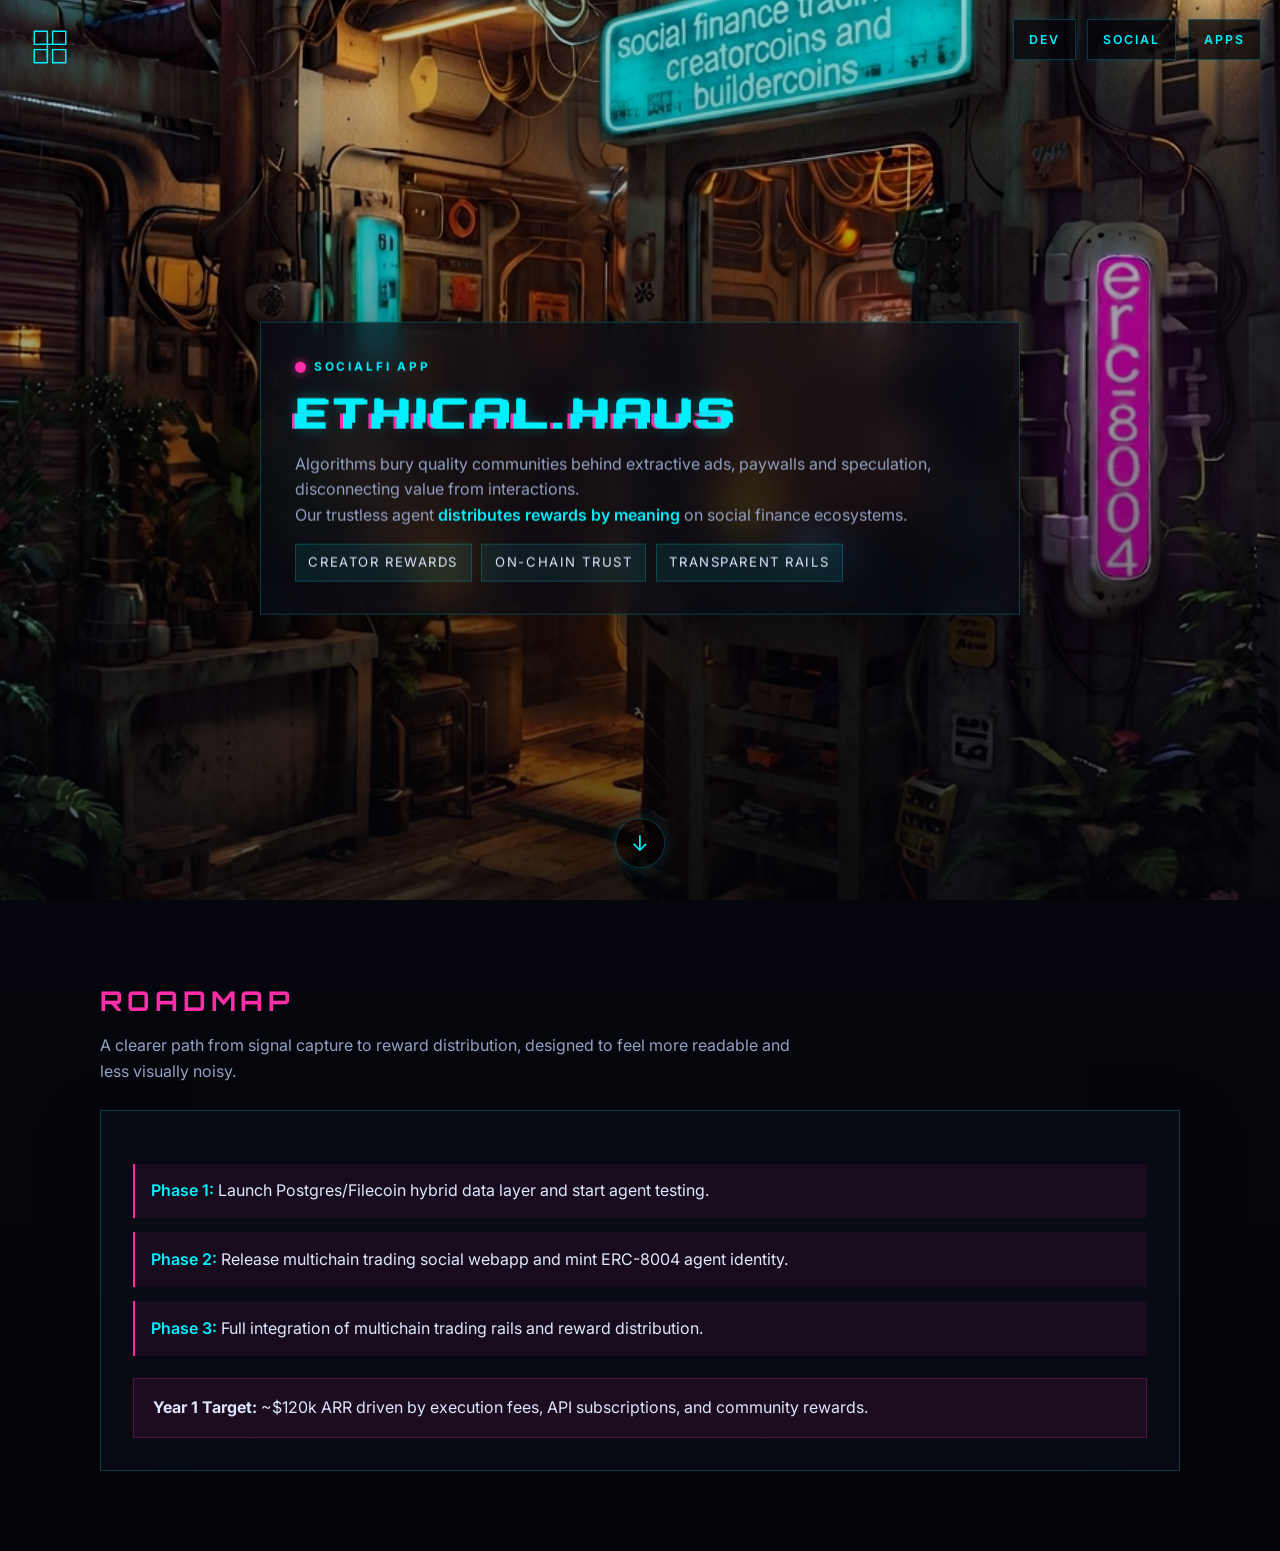
<file: index.html>
<!DOCTYPE html>
<html lang="en">
<head>
  <meta charset="UTF-8" />
  <meta name="viewport" content="width=device-width, initial-scale=1.0" />
  <meta name="description" content="Ethical Haus is a social finance hub exploring transparent creator rewards, on-chain identity, and ethical agent-driven finance." />
  <meta name="keywords" content="ethical haus, social finance, creator rewards, memecoin, ERC-8004, Farcaster, blockchain, crypto" />
  <meta name="author" content="Ethical Haus" />
  <meta property="og:title" content="Ethical Haus — Social Finance Hub" />
  <meta property="og:description" content="Ethical Haus Farcaster mini apps, blending social signals, transparent rails, and community rewards." />
  <meta property="og:type" content="website" />
  <meta property="og:image" content="./background.png" />
  <meta property="twitter:card" content="summary_large_image" />
  <meta property="twitter:title" content="Ethical Haus — Social Finance Hub" />
  <meta property="twitter:description" content="Ethical Haus Farcaster mini apps, blending social signals, transparent rails, and community rewards." />
  <meta property="twitter:image" content="./social-preview.png" />
  <title>Ethical Haus — Social Finance Hub</title>
  <link rel="preconnect" href="https://fonts.googleapis.com" />
  <link rel="preconnect" href="https://fonts.gstatic.com" crossorigin />
  <link href="https://fonts.googleapis.com/css2?family=Inter:wght@300;400;500;600;700&family=Orbitron:wght@500;700;800&display=swap" rel="stylesheet" />
  <link rel="stylesheet" href="./styles.css" />
</head>
<body>
  <div id="main-hub">
    <div class="hero-media" id="hero-image"></div>
    <a class="site-brand" href="#" aria-label="Ethical Haus home">
      <svg viewBox="0 0 64 64" role="img" aria-hidden="true">
        <rect x="8" y="8" width="20" height="20" class="mark"></rect>
        <rect x="36" y="8" width="20" height="20" class="mark"></rect>
        <rect x="8" y="36" width="20" height="20" class="mark"></rect>
        <rect x="36" y="36" width="20" height="20" class="mark"></rect>
        <path d="M28 16 L28 48" class="mark"></path>
        <path d="M16 28 L48 28" class="mark"></path>
      </svg>
    </a>
    <nav class="team-menu" aria-label="Team links">
      <a href="https://jeeltcraft.com" target="_blank">Dev</a>
      <a href="https://www.linkedin.com/in/ekram-abdelrahim-2594aa393/" target="_blank">Social</a>
      <a href="https://linktree.io/ethicalhaus" target="_blank">Apps</a>
    </nav>

    <div class="hero-card">
      <p class="eyebrow">SocialFi App</p>
      <br />
      <h1 class="glitch-title glitch-cyan" data-text="ETHICAL.HAUS">ethical.haus    </h1>
      <p class="hero-copy">
        Algorithms bury quality communities behind extractive ads, paywalls and speculation, disconnecting value from interactions.<br />
        Our trustless agent <span class="highlight">distributes rewards by meaning</span> on social finance ecosystems.
      </p>
      <div class="hero-meta">
        <span id="link-main-cyan" class="pill neon-link" onclick="openPage('page-hub')">Creator rewards</span>
        <span id="link-pink-vertical" class="pill neon-link" onclick="openPage('page-erc')">On-chain trust</span>
        <span id="link-pink-left" class="pill neon-link" onclick="openPage('page-rewards')">Transparent rails</span>
      </div>
    </div>

    <div class="scroll-indicator" onclick="scrollToRoadmap()" aria-label="Scroll to roadmap">↓</div>

  </div>

  <section id="roadmap" class="roadmap-section">
    <div class="section-shell">
      <div class="section-heading">
        <h2>Roadmap</h2>
        <p>A clearer path from signal capture to reward distribution, designed to feel more readable and less visually noisy.</p>
      </div>

      <div class="roadmap-card">
        <ul class="roadmap-list">
          <li><span class="highlight">Phase 1:</span> Launch Postgres/Filecoin hybrid data layer and start agent testing.</li>
          <li><span class="highlight">Phase 2:</span> Release multichain trading social webapp and mint ERC-8004 agent identity.</li>
          <li><span class="highlight">Phase 3:</span> Full integration of multichain trading rails and reward distribution.</li>
        </ul>

        <div class="roadmap-highlight-card">
          <p><strong>Year 1 Target:</strong> ~$120k ARR driven by execution fees, API subscriptions, and community rewards.</p>
        </div>
      </div>
    </div>
  </section>

  <section id="xion" class="tech-stack-section">
    <div class="section-shell">
      <div class="section-heading">
        <h2>XION + INJECTIVE STACK</h2>
        <p>ERC-8004 gives the agent a public identity. XION and Injective provide verified users, trust attestations, and execution rails for a reputation-driven API.</p>
      </div>
      <div class="tech-stack-grid">
        <nav class="stack-menu" aria-label="Tech stack navigation">
          <button class="stack-button active" type="button" data-target="stack-data">
          </button>
          <button class="stack-button" type="button" data-target="stack-identity">
          </button>
          <button class="stack-button" type="button" data-target="stack-execution">
          </button>
          <button class="stack-button" type="button" data-target="stack-rewards">
          </button>
        </nav>
        <div class="stack-panel">
          <article id="stack-data" class="stack-card active">
            <div class="card-body">
              <h3>Data Layer</h3>
              <p>Social activity from X is collected, normalized, and stored in a fast Postgres cache. Filecoin preserves archives, while the output becomes a structured signal index for scoring, trading, and API access.</p>
            </div>
            <div class="stack-flow">
              <div class="stack-square"><strong>Quality Input</strong>Relevant X / Social Activity</div>
              <div class="stack-square"><strong>Store</strong>Postgres Cache and Filecoin Node</div>
              <div class="stack-square"><strong>Verify</strong>Xion meta accounts</div>
              <div class="stack-square"><strong>Output</strong>Signal Intelligence</div>
              <div class="stack-square"><strong>Sell</strong>Paid reputation API</div>
            </div>
          </article>

          <article id="stack-identity-vinuchain" class="stack-card">
            <div class="card-body">
              <h3>Identity Layer</h3>
              <p>Agent identity and reputation are verifiable, portable, and aligned to user trust.</p>
            </div>
            <div class="stack-flow">
              <div class="stack-square"><strong>Register</strong>ERC‑8004 Agent NFT</div>
              <div class="stack-square"><strong>Describe</strong>Agent URI + Endpoints</div>
              <div class="stack-square"><strong>Trust</strong>Reputation Signals</div>
              <div class="stack-square"><strong>Validate</strong>Xion to EVM Proofs</div>
              <div class="stack-square"><strong>Output</strong>API Revenue + Creator Rewards</div>
            </div>
          </article>

          <article id="stack-execution" class="stack-card">
            <div class="card-body">
              <h3>Execution Layer</h3>
              <p>Injective executes the agent’s highest-signal opportunities and settles them atomically. We capture fees from profitable trades while routing their share back to the person who opted into the SocialFi app.</p>
            </div>
            <div class="stack-flow">
              <div class="stack-square"><strong>Input</strong>Verified Signal on X</div>
              <div class="stack-square"><strong>Detect</strong>Agent answers with a trade</div>
              <div class="stack-square"><strong>Optionality</strong>User accepts the trade</div>
              <div class="stack-square"><strong>Execute</strong>using White Whale and neptune liquidity</div>
              <div class="stack-square"><strong>Split</strong>Yield fee logic</div>
              <div class="stack-square"><strong>Rewards</strong>To the user who opted in</div>
            </div>
          </article>

          <article id="stack-rewards" class="stack-card">
            <div class="card-body">
              <h3>Reward Layer</h3>
              <p>Creator rewards and protocol fees are distributed through transparent rails, with stablecoin or cross-chain payout support where needed.</p>
            </div>
            <div class="stack-flow">
              <div class="stack-square"><strong>Input</strong>Trade Results</div>
              <div class="stack-square"><strong>Match</strong>Reward Rules (1% fee to our protocol)</div>
              <div class="stack-square"><strong>Split</strong>Distribution Logic</div>
              <div class="stack-square"><strong>Send</strong>Token Transfer/Bridge on xion/verona</div>
              <div class="stack-square"><strong>Output</strong>High scored creator's Community rewarded</div>
            </div>
          </article>
        </div>
      </div>
    </div>
  </section>
  <section id="vara" class="tech-stack-section">
  <div class="section-shell">
    <div class="section-heading">
      <h2>Vara Tech Stack</h2>
      <p>Vara is the agent coordination layer where identity, routing, automation, and rewards can live on-chain with low-friction execution.</p>
    </div>

    <div class="tech-stack-grid">
      <nav class="stack-menu" aria-label="Tech stack navigation">
        <button class="stack-button active" type="button" data-target="stack-data-vara"></button>
        <button class="stack-button" type="button" data-target="stack-identity-vara"></button>
        <button class="stack-button" type="button" data-target="stack-execution-vara"></button>
        <button class="stack-button" type="button" data-target="stack-rewards-vara"></button>
      </nav>

      <div class="stack-panel">
        <article id="stack-data-vara" class="stack-card active">
          <div class="card-body">
            <h3>Data Layer</h3>
            <p>High-signal social activity starts on Farcaster, is verified through Neynar, and then flows into the app's data index. Postgres stores the live signal cache, Filecoin can hold the durable archive, and the resulting index becomes the input for routing and rewards.</p>
          </div>
          <div class="stack-flow">
            <div class="stack-square"><strong>Input</strong>Farcaster Signals</div>
            <div class="stack-square"><strong>Verify</strong>Neynar Profile Checks</div>
            <div class="stack-square"><strong>Store</strong>Postgres Cache</div>
            <div class="stack-square"><strong>Archive</strong>Filecoin History</div>
            <div class="stack-square"><strong>Output</strong>Signal Index</div>
          </div>
        </article>

        <article id="stack-identity-vara" class="stack-card">
          <div class="card-body">
            <h3>Identity Layer</h3>
            <p>Farcaster profiles are linked to Vara addresses so the same participant can be recognized across social and on-chain flows. The agent layer can use ERC-8004-compatible identity patterns to publish reputation, validation, and execution history.</p>
          </div>
          <div class="stack-flow">
            <div class="stack-square"><strong>Identity</strong>Farcaster Profile</div>
            <div class="stack-square"><strong>Link</strong>Verified Vara Address</div>
            <div class="stack-square"><strong>Profile</strong>Agent Registry Entry</div>
            <div class="stack-square"><strong>Proof</strong>ERC-8004 Compatible State</div>
            <div class="stack-square"><strong>Access</strong>Permission Gate</div>
          </div>
        </article>

        <article id="stack-execution-vara" class="stack-card">
          <div class="card-body">
            <h3>Execution Layer</h3>
            <p>1inch handles broader EVM routing, and Hummingbot acts as a fallback on supported venues if a route needs a different market path, RivrDEX is the first liquidity stop on Vara. Trades are based on the tokens mentioned by the content, routed multichain for a yield that is settled on Vara.</p>
          </div>
          <div class="stack-flow">
            <div class="stack-square"><strong>Plan</strong>Intent Engine</div>
            <div class="stack-square"><strong>Route</strong>RivrDEX First</div>
            <div class="stack-square"><strong>Execute</strong>1inch Path</div>
            <div class="stack-square"><strong>Fallback</strong>Hummingbot Markets</div>
            <div class="stack-square"><strong>Confirm</strong>Receipt Log</div>
          </div>
        </article>

        <article id="stack-rewards-vara" class="stack-card">
          <div class="card-body">
            <h3>Reward Layer</h3>
            <p>Community incentives are distributed based on reward logic that can score participation, split value across contributors and protocol, settle payouts through a bridge-enabled transfer path.</p>
          </div>
          <div class="stack-flow">
            <div class="stack-square"><strong>Score</strong>Signal Weight</div>
            <div class="stack-square"><strong>Match</strong>Reward Rules</div>
            <div class="stack-square"><strong>Split</strong>Distribution Logic</div>
            <div class="stack-square"><strong>Send</strong>Token Transfer</div>
            <div class="stack-square"><strong>Track</strong>Ledger View</div>
          </div>
        </article>
      </div>
    </div>
  </div>
</section>
  <section id="vinuchain" class="tech-stack-section">
    <div class="section-shell">
      <div class="section-heading">
        <h2>Vinuchain Tech Stack</h2>
        <p>Toggle the core layers to reveal the building blocks behind the product flow.</p>
      </div>

      <div class="tech-stack-grid">
        <nav class="stack-menu" aria-label="Tech stack navigation">
          <button class="stack-button active" type="button" data-target="stack-data-vinuchain">
          </button>
          <button class="stack-button" type="button" data-target="stack-identity-vinuchain">
          </button>
          <button class="stack-button" type="button" data-target="stack-execution-vinuchain">
          </button>
          <button class="stack-button" type="button" data-target="stack-rewards-vinuchain">
          </button>
        </nav>
        <div class="stack-panel">
          <article id="stack-data-vinuchain" class="stack-card active">
            <div class="card-body">
              <h3>Data Layer</h3>
              <p>Fast reads, durable storage, and high-signal event streams power every downstream decision.</p>
            </div>
            <div class="stack-flow">
              <div class="stack-square"><strong>Input</strong>Farcaster Events</div>
              <div class="stack-square"><strong>Capture</strong>Webhook Sync</div>
              <div class="stack-square"><strong>Store</strong>Postgres Cache</div>
              <div class="stack-square"><strong>Archive</strong>Filecoin Node</div>
              <div class="stack-square"><strong>Output</strong>Signal Index</div>
            </div>
          </article>

          <article id="stack-identity-vinuchain" class="stack-card">
            <div class="card-body">
              <h3>Identity Layer</h3>
              <p>Agent identity and reputation are verifiable, portable, and aligned to user trust.</p>
            </div>
            <div class="stack-flow">
              <div class="stack-square"><strong>Identity</strong>Wallet Auth</div>
              <div class="stack-square"><strong>Profile</strong>Agent NFT</div>
              <div class="stack-square"><strong>History</strong>Interaction Log</div>
              <div class="stack-square"><strong>Proof</strong>ERC-8004 State</div>
              <div class="stack-square"><strong>Access</strong>Permission Gate</div>
            </div>
          </article>

          <article id="stack-execution-vinuchain" class="stack-card">
            <div class="card-body">
              <h3>Execution Layer</h3>
              <p>Routing, quoting, and execution logic keep flows efficient while staying transparent.</p>
            </div>
            <div class="stack-flow">
              <div class="stack-square"><strong>Plan</strong>Intent Engine</div>
              <div class="stack-square"><strong>Route</strong>Aggregator</div>
              <div class="stack-square"><strong>Execute</strong>Swap Module</div>
              <div class="stack-square"><strong>Monitor</strong>MEV Shield</div>
              <div class="stack-square"><strong>Confirm</strong>Receipt Log</div>
            </div>
          </article>

          <article id="stack-rewards-vinuchain" class="stack-card">
            <div class="card-body">
              <h3>Reward Layer</h3>
              <p>Community incentives are distributed through programmable rails that can be audited and tuned.</p>
            </div>
            <div class="stack-flow">
              <div class="stack-square"><strong>Score</strong>Signal Weight</div>
              <div class="stack-square"><strong>Match</strong>Reward Rules</div>
              <div class="stack-square"><strong>Split</strong>Distribution Logic</div>
              <div class="stack-square"><strong>Send</strong>Token Transfer</div>
              <div class="stack-square"><strong>Track</strong>Ledger View</div>
            </div>
          </article>
        </div>
      </div>
    </div>
  </section>
  <section id="q402" class="tech-stack-section">
    <div class="section-shell">
      <div class="section-heading">
        <h2>Q402 Tech Stack</h2>
        <p>Toggle the core layers to reveal the building blocks behind the product flow.</p>
      </div>

      <div class="tech-stack-grid">
        <nav class="stack-menu" aria-label="Tech stack navigation">
          <button class="stack-button active" type="button" data-target="stack-data-q402">
          </button>
          <button class="stack-button" type="button" data-target="stack-identity-q402">
          </button>
          <button class="stack-button" type="button" data-target="stack-execution-q402">
          </button>
          <button class="stack-button" type="button" data-target="stack-rewards-q402">
          </button>
        </nav>
        <div class="stack-panel">
          <article id="stack-data-q402" class="stack-card active">
            <div class="card-body">
              <h3>Data Layer</h3>
              <p>Fast reads, durable storage, and high-signal event streams power every downstream decision.</p>
            </div>
            <div class="stack-flow">
              <div class="stack-square"><strong>Input</strong>Farcaster Events</div>
              <div class="stack-square"><strong>Capture</strong>Webhook Sync</div>
              <div class="stack-square"><strong>Store</strong>Postgres Cache</div>
              <div class="stack-square"><strong>Archive</strong>Filecoin Node</div>
              <div class="stack-square"><strong>Output</strong>Signal Index</div>
            </div>
          </article>

          <article id="stack-identity-q402" class="stack-card">
            <div class="card-body">
              <h3>Identity Layer</h3>
              <p>Agent identity and reputation are verifiable, portable, and aligned to user trust.</p>
            </div>
            <div class="stack-flow">
              <div class="stack-square"><strong>Identity</strong>Wallet Auth</div>
              <div class="stack-square"><strong>Profile</strong>Agent NFT</div>
              <div class="stack-square"><strong>History</strong>Interaction Log</div>
              <div class="stack-square"><strong>Proof</strong>ERC-8004 State</div>
              <div class="stack-square"><strong>Access</strong>Permission Gate</div>
            </div>
          </article>

          <article id="stack-execution-q402" class="stack-card">
            <div class="card-body">
              <h3>Execution Layer</h3>
              <p>Routing, quoting, and execution logic keep flows efficient while staying transparent.</p>
            </div>
            <div class="stack-flow">
              <div class="stack-square"><strong>Plan</strong>Intent Engine</div>
              <div class="stack-square"><strong>Route</strong>Aggregator</div>
              <div class="stack-square"><strong>Execute</strong>Swap Module</div>
              <div class="stack-square"><strong>Monitor</strong>MEV Shield</div>
              <div class="stack-square"><strong>Confirm</strong>Receipt Log</div>
            </div>
          </article>

          <article id="stack-rewards-q402" class="stack-card">
            <div class="card-body">
              <h3>Reward Layer</h3>
              <p>Community incentives are distributed through programmable rails that can be audited and tuned.</p>
            </div>
            <div class="stack-flow">
              <div class="stack-square"><strong>Score</strong>Signal Weight</div>
              <div class="stack-square"><strong>Match</strong>Reward Rules</div>
              <div class="stack-square"><strong>Split</strong>Distribution Logic</div>
              <div class="stack-square"><strong>Send</strong>Token Transfer</div>
              <div class="stack-square"><strong>Track</strong>Ledger View</div>
            </div>
          </article>
        </div>
      </div>
    </div>
  </section>
  <section id="bitcoin" class="tech-stack-section">
    <div class="section-shell">
      <div class="section-heading">
        <h2>Bitcoin Tech Stack</h2>
        <p>Toggle the core layers to reveal the building blocks behind the product flow.</p>
      </div>

      <div class="tech-stack-grid">
        <nav class="stack-menu" aria-label="Tech stack navigation">
          <button class="stack-button active" type="button" data-target="stack-data-bitcoin">
          </button>
          <button class="stack-button" type="button" data-target="stack-identity-bitcoin">
          </button>
          <button class="stack-button" type="button" data-target="stack-execution-bitcoin">
          </button>
          <button class="stack-button" type="button" data-target="stack-rewards-bitcoin">
          </button>
        </nav>
        <div class="stack-panel">
          <article id="stack-data-bitcoin" class="stack-card active">
            <div class="card-body">
              <h3>Data Layer</h3>
              <p>Fast reads, durable storage, and high-signal event streams power every downstream decision.</p>
            </div>
            <div class="stack-flow">
              <div class="stack-square"><strong>Input</strong>Farcaster Events</div>
              <div class="stack-square"><strong>Capture</strong>Webhook Sync</div>
              <div class="stack-square"><strong>Store</strong>Postgres Cache</div>
              <div class="stack-square"><strong>Archive</strong>Filecoin Node</div>
              <div class="stack-square"><strong>Output</strong>Signal Index</div>
            </div>
          </article>

          <article id="stack-identity-bitcoin" class="stack-card">
            <div class="card-body">
              <h3>Identity Layer</h3>
              <p>Agent identity and reputation are verifiable, portable, and aligned to user trust.</p>
            </div>
            <div class="stack-flow">
              <div class="stack-square"><strong>Identity</strong>Wallet Auth</div>
              <div class="stack-square"><strong>Profile</strong>Agent NFT</div>
              <div class="stack-square"><strong>History</strong>Interaction Log</div>
              <div class="stack-square"><strong>Proof</strong>ERC-8004 State</div>
              <div class="stack-square"><strong>Access</strong>Permission Gate</div>
            </div>
          </article>

          <article id="stack-execution-bitcoin" class="stack-card">
            <div class="card-body">
              <h3>Execution Layer</h3>
              <p>Routing, quoting, and execution logic keep flows efficient while staying transparent.</p>
            </div>
            <div class="stack-flow">
              <div class="stack-square"><strong>Plan</strong>Intent Engine</div>
              <div class="stack-square"><strong>Route</strong>Aggregator</div>
              <div class="stack-square"><strong>Execute</strong>Swap Module</div>
              <div class="stack-square"><strong>Monitor</strong>MEV Shield</div>
              <div class="stack-square"><strong>Confirm</strong>Receipt Log</div>
            </div>
          </article>

          <article id="stack-rewards-bitcoin" class="stack-card">
            <div class="card-body">
              <h3>Reward Layer</h3>
              <p>Community incentives are distributed through programmable rails that can be audited and tuned.</p>
            </div>
            <div class="stack-flow">
              <div class="stack-square"><strong>Score</strong>Signal Weight</div>
              <div class="stack-square"><strong>Match</strong>Reward Rules</div>
              <div class="stack-square"><strong>Split</strong>Distribution Logic</div>
              <div class="stack-square"><strong>Send</strong>Token Transfer</div>
              <div class="stack-square"><strong>Track</strong>Ledger View</div>
            </div>
          </article>
        </div>
      </div>
    </div>
  </section>
  <section id="starknet" class="tech-stack-section">
    <div class="section-shell">
      <div class="section-heading">
        <h2>Starknet Tech Stack</h2>
        <p>Toggle the core layers to reveal the building blocks behind the product flow.</p>
      </div>

      <div class="tech-stack-grid">
        <nav class="stack-menu" aria-label="Tech stack navigation">
          <button class="stack-button active" type="button" data-target="stack-data-starknet">
          </button>
          <button class="stack-button" type="button" data-target="stack-identity-starknet">
          </button>
          <button class="stack-button" type="button" data-target="stack-execution-starknet">
          </button>
          <button class="stack-button" type="button" data-target="stack-rewards-starknet">
          </button>
        </nav>
        <div class="stack-panel">
          <article id="stack-data-starknet" class="stack-card active">
            <div class="card-body">
              <h3>Data Layer</h3>
              <p>Fast reads, durable storage, and high-signal event streams power every downstream decision.</p>
            </div>
            <div class="stack-flow">
              <div class="stack-square"><strong>Input</strong>Farcaster Events</div>
              <div class="stack-square"><strong>Capture</strong>Webhook Sync</div>
              <div class="stack-square"><strong>Store</strong>Postgres Cache</div>
              <div class="stack-square"><strong>Archive</strong>Filecoin Node</div>
              <div class="stack-square"><strong>Output</strong>Signal Index</div>
            </div>
          </article>

          <article id="stack-identity-starknet" class="stack-card">
            <div class="card-body">
              <h3>Identity Layer</h3>
              <p>Agent identity and reputation are verifiable, portable, and aligned to user trust.</p>
            </div>
            <div class="stack-flow">
              <div class="stack-square"><strong>Identity</strong>Wallet Auth</div>
              <div class="stack-square"><strong>Profile</strong>Agent NFT</div>
              <div class="stack-square"><strong>History</strong>Interaction Log</div>
              <div class="stack-square"><strong>Proof</strong>ERC-8004 State</div>
              <div class="stack-square"><strong>Access</strong>Permission Gate</div>
            </div>
          </article>

          <article id="stack-execution-starknet" class="stack-card">
            <div class="card-body">
              <h3>Execution Layer</h3>
              <p>Routing, quoting, and execution logic keep flows efficient while staying transparent.</p>
            </div>
            <div class="stack-flow">
              <div class="stack-square"><strong>Plan</strong>Intent Engine</div>
              <div class="stack-square"><strong>Route</strong>Aggregator</div>
              <div class="stack-square"><strong>Execute</strong>Swap Module</div>
              <div class="stack-square"><strong>Monitor</strong>MEV Shield</div>
              <div class="stack-square"><strong>Confirm</strong>Receipt Log</div>
            </div>
          </article>

          <article id="stack-rewards-starknet" class="stack-card">
            <div class="card-body">
              <h3>Reward Layer</h3>
              <p>Community incentives are distributed through programmable rails that can be audited and tuned.</p>
            </div>
            <div class="stack-flow">
              <div class="stack-square"><strong>Score</strong>Signal Weight</div>
              <div class="stack-square"><strong>Match</strong>Reward Rules</div>
              <div class="stack-square"><strong>Split</strong>Distribution Logic</div>
              <div class="stack-square"><strong>Send</strong>Token Transfer</div>
              <div class="stack-square"><strong>Track</strong>Ledger View</div>
            </div>
          </article>
        </div>
      </div>
    </div>
  </section>
  <section id="base" class="tech-stack-section">
    <div class="section-shell">
      <div class="section-heading">
        <h2>Base network Tech Stack</h2>
        <p>Base should be the ERC-8004 agent orchestration and reward-settlement layer, while the actual trading path stays multichain through 1inch Fusion+/cross-chain hummingbot routing.</p>
      </div>

      <div class="tech-stack-grid">
        <nav class="stack-menu" aria-label="Tech stack navigation">
          <button class="stack-button active" type="button" data-target="stack-data-base">
          </button>
          <button class="stack-button" type="button" data-target="stack-identity-base">
          </button>
          <button class="stack-button" type="button" data-target="stack-execution-base">
          </button>
          <button class="stack-button" type="button" data-target="stack-rewards-base">
          </button>
        </nav>
        <div class="stack-panel">
          <article id="stack-data-base" class="stack-card active">
            <div class="card-body">
              <h3>Data Layer</h3>
              <p>Social signals from Farcaster flow into the MiniApp, where verified interactions, transaction receipts, and execution history are stored in a durable Filecoin archive with the Postgres live cache for fast reads. The agent reputation remains on-chain.</p>
            </div>
            <div class="stack-flow">
              <div class="stack-square"><strong>Input</strong>Farcaster Events</div>
              <div class="stack-square"><strong>Capture</strong>Neynar Webhook Sync</div>
              <div class="stack-square"><strong>Store</strong>Postgres Cache</div>
              <div class="stack-square"><strong>Archive</strong>Filecoin Node</div>
              <div class="stack-square"><strong>Output</strong>Feedback signal Index</div>
            </div>
          </article>

          <article id="stack-identity-base" class="stack-card">
            <div class="card-body">
              <h3>Identity Layer</h3>
              <p>Agent identity and reputation are verifiable, portable, and aligned to user trust. Base acts as the agent orchestration layer, where ERC-8004-style identity, reputation, and validation records live, we will rely on this data for weekly improvements in the social interaction quality measurements. The agent wallet has allowance for our 1inch API and hummingbot routing execution.</p>
            </div>
            <div class="stack-flow">
              <div class="stack-square"><strong>Identity</strong>Wallet Auth</div>
              <div class="stack-square"><strong>Profile</strong>Agent NFT</div>
              <div class="stack-square"><strong>History</strong>Interaction Log</div>
              <div class="stack-square"><strong>Proof</strong>ERC-8004 State</div>
              <div class="stack-square"><strong>Access</strong>Permission Gate</div>
            </div>
          </article>

          <article id="stack-execution-base" class="stack-card">
            <div class="card-body">
              <h3>Execution Layer</h3>
              <p>Routing, quoting, and execution logic keep flows efficient while staying transparent. 1inch handles the multichain trade path, including atomic or intent-based routing. Protocol fees and rewards are settled on base and Hummingbot is the fallback.</p>
            </div>
            <div class="stack-flow">
              <div class="stack-square"><strong>Plan</strong>Intent Engine</div>
              <div class="stack-square"><strong>Route</strong>Route Aggregator</div>
              <div class="stack-square"><strong>Execute</strong>Swap Module</div>
              <div class="stack-square"><strong>Monitor</strong>MEV Shield</div>
              <div class="stack-square"><strong>Confirm</strong>Receipt Log</div>
            </div>
          </article>

          <article id="stack-rewards-base" class="stack-card">
            <div class="card-body">
              <h3>Reward Layer</h3>
              <p>Community incentives are distributed through programmable rails that can be audited and tuned. Base is where reward settlement, attribution, and payout logic should live. The system can compute rewards from verified interactions, route them through agent rules, and settle them on-chain while keeping receipts and proofs archived in Filecoin.</p>
            </div>
            <div class="stack-flow">
              <div class="stack-square"><strong>Score</strong>Effective Yield</div>
              <div class="stack-square"><strong>Match</strong>Reward Rules</div>
              <div class="stack-square"><strong>Split</strong>Distribution Logic</div>
              <div class="stack-square"><strong>Send</strong>Token Transfer</div>
              <div class="stack-square"><strong>Track</strong>Ledger View</div>
            </div>
          </article>
        </div>
      </div>
    </div>
  </section>
  <section id="kite" class="tech-stack-section">
    <div class="section-shell">
      <div class="section-heading">
        <h2>Kite AI Tech Stack</h2>
        <p>Toggle the core layers to reveal the building blocks behind the product flow.</p>
      </div>

      <div class="tech-stack-grid">
        <nav class="stack-menu" aria-label="Tech stack navigation">
          <button class="stack-button active" type="button" data-target="stack-data-kite">
          </button>
          <button class="stack-button" type="button" data-target="stack-identity-kite">
          </button>
          <button class="stack-button" type="button" data-target="stack-execution-kite">
          </button>
          <button class="stack-button" type="button" data-target="stack-rewards-kite">
          </button>
        </nav>
        <div class="stack-panel">
          <article id="stack-data-kite" class="stack-card active">
            <div class="card-body">
              <h3>Data Layer</h3>
              <p>Fast reads, durable storage, and high-signal event streams power every downstream decision.</p>
            </div>
            <div class="stack-flow">
              <div class="stack-square"><strong>Input</strong>Farcaster Events</div>
              <div class="stack-square"><strong>Capture</strong>Webhook Sync</div>
              <div class="stack-square"><strong>Store</strong>Postgres Cache</div>
              <div class="stack-square"><strong>Archive</strong>Filecoin Node</div>
              <div class="stack-square"><strong>Output</strong>Signal Index</div>
            </div>
          </article>

          <article id="stack-identity-kite" class="stack-card">
            <div class="card-body">
              <h3>Identity Layer</h3>
              <p>Agent identity and reputation are verifiable, portable, and aligned to user trust.</p>
            </div>
            <div class="stack-flow">
              <div class="stack-square"><strong>Identity</strong>Wallet Auth</div>
              <div class="stack-square"><strong>Profile</strong>Agent NFT</div>
              <div class="stack-square"><strong>History</strong>Interaction Log</div>
              <div class="stack-square"><strong>Proof</strong>ERC-8004 State</div>
              <div class="stack-square"><strong>Access</strong>Permission Gate</div>
            </div>
          </article>

          <article id="stack-execution-kite" class="stack-card">
            <div class="card-body">
              <h3>Execution Layer</h3>
              <p>Routing, quoting, and execution logic keep flows efficient while staying transparent.</p>
            </div>
            <div class="stack-flow">
              <div class="stack-square"><strong>Plan</strong>Intent Engine</div>
              <div class="stack-square"><strong>Route</strong>Aggregator</div>
              <div class="stack-square"><strong>Execute</strong>Swap Module</div>
              <div class="stack-square"><strong>Monitor</strong>MEV Shield</div>
              <div class="stack-square"><strong>Confirm</strong>Receipt Log</div>
            </div>
          </article>

          <article id="stack-rewards-kite" class="stack-card">
            <div class="card-body">
              <h3>Reward Layer</h3>
              <p>Community incentives are distributed through programmable rails that can be audited and tuned.</p>
            </div>
            <div class="stack-flow">
              <div class="stack-square"><strong>Score</strong>Signal Weight</div>
              <div class="stack-square"><strong>Match</strong>Reward Rules</div>
              <div class="stack-square"><strong>Split</strong>Distribution Logic</div>
              <div class="stack-square"><strong>Send</strong>Token Transfer</div>
              <div class="stack-square"><strong>Track</strong>Ledger View</div>
            </div>
          </article>
        </div>
      </div>
    </div>
  </section>
  <section id="uniswap" class="tech-stack-section">
    <div class="section-shell">
      <div class="section-heading">
        <h2>Uniswap V4 Tech Stack</h2>
        <p>Toggle the core layers to reveal the building blocks behind the product flow.</p>
      </div>

      <div class="tech-stack-grid">
        <nav class="stack-menu" aria-label="Tech stack navigation">
          <button class="stack-button active" type="button" data-target="stack-data-uniswap">
          </button>
          <button class="stack-button" type="button" data-target="stack-identity-uniswap">
          </button>
          <button class="stack-button" type="button" data-target="stack-execution-uniswap">
          </button>
          <button class="stack-button" type="button" data-target="stack-rewards-uniswap">
          </button>
        </nav>
        <div class="stack-panel">
          <article id="stack-data-uniswap" class="stack-card active">
            <div class="card-body">
              <h3>Data Layer</h3>
              <p>Fast reads, durable storage, and high-signal event streams power every downstream decision.</p>
            </div>
            <div class="stack-flow">
              <div class="stack-square"><strong>Input</strong>Farcaster Events</div>
              <div class="stack-square"><strong>Capture</strong>Webhook Sync</div>
              <div class="stack-square"><strong>Store</strong>Postgres Cache</div>
              <div class="stack-square"><strong>Archive</strong>Filecoin Node</div>
              <div class="stack-square"><strong>Output</strong>Signal Index</div>
            </div>
          </article>

          <article id="stack-identity-uniswap" class="stack-card">
            <div class="card-body">
              <h3>Identity Layer</h3>
              <p>Agent identity and reputation are verifiable, portable, and aligned to user trust.</p>
            </div>
            <div class="stack-flow">
              <div class="stack-square"><strong>Identity</strong>Wallet Auth</div>
              <div class="stack-square"><strong>Profile</strong>Agent NFT</div>
              <div class="stack-square"><strong>History</strong>Interaction Log</div>
              <div class="stack-square"><strong>Proof</strong>ERC-8004 State</div>
              <div class="stack-square"><strong>Access</strong>Permission Gate</div>
            </div>
          </article>

          <article id="stack-execution-uniswap" class="stack-card">
            <div class="card-body">
              <h3>Execution Layer</h3>
              <p>Routing, quoting, and execution logic keep flows efficient while staying transparent.</p>
            </div>
            <div class="stack-flow">
              <div class="stack-square"><strong>Plan</strong>Intent Engine</div>
              <div class="stack-square"><strong>Route</strong>Aggregator</div>
              <div class="stack-square"><strong>Execute</strong>Swap Module</div>
              <div class="stack-square"><strong>Monitor</strong>MEV Shield</div>
              <div class="stack-square"><strong>Confirm</strong>Receipt Log</div>
            </div>
          </article>

          <article id="stack-rewards-uniswap" class="stack-card">
            <div class="card-body">
              <h3>Reward Layer</h3>
              <p>Community incentives are distributed through programmable rails that can be audited and tuned.</p>
            </div>
            <div class="stack-flow">
              <div class="stack-square"><strong>Score</strong>Signal Weight</div>
              <div class="stack-square"><strong>Match</strong>Reward Rules</div>
              <div class="stack-square"><strong>Split</strong>Distribution Logic</div>
              <div class="stack-square"><strong>Send</strong>Token Transfer</div>
              <div class="stack-square"><strong>Track</strong>Ledger View</div>
            </div>
          </article>
        </div>
      </div>
    </div>
  </section>
  <section id="cowswap" class="tech-stack-section">
    <div class="section-shell">
      <div class="section-heading">
        <h2>CowSwap Tech Stack</h2>
        <p>Toggle the core layers to reveal the building blocks behind the product flow.</p>
      </div>

      <div class="tech-stack-grid">
        <nav class="stack-menu" aria-label="Tech stack navigation">
          <button class="stack-button active" type="button" data-target="stack-data-cowswap">
          </button>
          <button class="stack-button" type="button" data-target="stack-identity-cowswap">
          </button>
          <button class="stack-button" type="button" data-target="stack-execution-cowswap">
          </button>
          <button class="stack-button" type="button" data-target="stack-rewards-cowswap">
          </button>
        </nav>
        <div class="stack-panel">
          <article id="stack-data-cowswap" class="stack-card active">
            <div class="card-body">
              <h3>Data Layer</h3>
              <p>Fast reads, durable storage, and high-signal event streams power every downstream decision.</p>
            </div>
            <div class="stack-flow">
              <div class="stack-square"><strong>Input</strong>Farcaster Events</div>
              <div class="stack-square"><strong>Capture</strong>Webhook Sync</div>
              <div class="stack-square"><strong>Store</strong>Postgres Cache</div>
              <div class="stack-square"><strong>Archive</strong>Filecoin Node</div>
              <div class="stack-square"><strong>Output</strong>Signal Index</div>
            </div>
          </article>

          <article id="stack-identity-cowswap" class="stack-card">
            <div class="card-body">
              <h3>Identity Layer</h3>
              <p>Agent identity and reputation are verifiable, portable, and aligned to user trust.</p>
            </div>
            <div class="stack-flow">
              <div class="stack-square"><strong>Identity</strong>Wallet Auth</div>
              <div class="stack-square"><strong>Profile</strong>Agent NFT</div>
              <div class="stack-square"><strong>History</strong>Interaction Log</div>
              <div class="stack-square"><strong>Proof</strong>ERC-8004 State</div>
              <div class="stack-square"><strong>Access</strong>Permission Gate</div>
            </div>
          </article>

          <article id="stack-execution-cowswap" class="stack-card">
            <div class="card-body">
              <h3>Execution Layer</h3>
              <p>Routing, quoting, and execution logic keep flows efficient while staying transparent.</p>
            </div>
            <div class="stack-flow">
              <div class="stack-square"><strong>Plan</strong>Intent Engine</div>
              <div class="stack-square"><strong>Route</strong>Aggregator</div>
              <div class="stack-square"><strong>Execute</strong>Swap Module</div>
              <div class="stack-square"><strong>Monitor</strong>MEV Shield</div>
              <div class="stack-square"><strong>Confirm</strong>Receipt Log</div>
            </div>
          </article>

          <article id="stack-rewards-cowswap" class="stack-card">
            <div class="card-body">
              <h3>Reward Layer</h3>
              <p>Community incentives are distributed through programmable rails that can be audited and tuned.</p>
            </div>
            <div class="stack-flow">
              <div class="stack-square"><strong>Score</strong>Signal Weight</div>
              <div class="stack-square"><strong>Match</strong>Reward Rules</div>
              <div class="stack-square"><strong>Split</strong>Distribution Logic</div>
              <div class="stack-square"><strong>Send</strong>Token Transfer</div>
              <div class="stack-square"><strong>Track</strong>Ledger View</div>
            </div>
          </article>
        </div>
      </div>
    </div>
  </section>

  <div id="page-hub" class="subpage">
    <div class="subpage-card">
      <p class="eyebrow">Ethical Guardrails</p>
      <h1 class="glitch-title glitch-cyan" data-text="TRANSPARENT FINANCE">Transparent Finance</h1>
      <div class="card-body">
        <h3>Creatorcoins & Buildercoins Terminal</h3>
        <p>Transforming high-signal Social media interactions into fair, transparent financial gains through our social finance decentralized trading pipeline. <br /><br /><strong>The deployer is no more the only one that earns.</strong></p>
      </div>
      <button class="back-btn" onclick="closePages()">← Back to Hub</button>
    </div>
  </div>

  <div id="page-erc" class="subpage">
    <div class="subpage-card">
      <p class="eyebrow">Feedback Ready</p>
      <h1 class="glitch-title glitch-pink" data-text="ERC-8004 STANDARD">ERC-8004 Standard</h1>
      <div class="card-body">
        <h3>Agent Identity</h3>
        <p>We choose this <span class="highlight">standard</span> for verifiable on-chain agent reputation. Our content agent NFT carries provable capabilities, endpoints, and interaction history.</p>
        <p><strong> On-chain verifiable agent ethics before engaging.</strong></p>
      </div>
      <br />
      <h4 style="margin-bottom: 0.8rem; text-transform: uppercase; letter-spacing: 0.14em;">User Flow</h4>
      <div class="flow-diagram">
        <div class="flow-step">
          <img src="./img/step2.jpg" alt="Social" />
          <strong>Social</strong>
          <span>Quality user posts</span>
        </div>
        <div class="flow-arrow">→</div>
        <div class="flow-step">
          <img src="./img/step4.jpg" alt="ERC-8004" />
          <strong>ERC-8004</strong>
          <span>Agent replies</span>
        </div>
        <div class="flow-arrow">→</div>
        <div class="flow-step">
          <img src="./img/step5.jpg" alt="Community" />
          <strong>Community</strong>
          <span>Opts in</span>
        </div>
        <div class="flow-arrow">→</div>
        <div class="flow-step">
          <img src="./img/step1.jpg" alt="App" />
          <strong>App</strong>
          <span>Trades</span>
        </div>
        <div class="flow-arrow">→</div>
        <div class="flow-step">
          <img src="./img/step6.jpg" alt="Rewards" />
          <strong>Rewards</strong>
          <span>For groups or users</span>
        </div>
      </div>

      <button class="back-btn" onclick="closePages()">← Back to Hub</button>
    </div>
  </div>

  <div id="page-rewards" class="subpage">
    <div class="subpage-card">
      <p class="eyebrow">Community layer</p>
      <h1 class="glitch-title glitch-pink" data-text="COMMUNITY ENGAGEMENT REWARDS">Community Engagement Rewards</h1>
      <div class="card-body">
        <h3>The Vision</h3>
        <p>Combining the <span class="highlight">Farcaster social graph</span> with Neynar quality scores and crosschain execution to foster censorship-resistant creator economies.</p>
      </div>

      <div class="feature-grid">
        <div class="feature-card">
          <h3>Open data</h3>
          <p>Postgres hot cache for fast reads and Filecoin for archival data sovereignty.</p>
        </div>
        <div class="feature-card">
          <h3>Quality ranking</h3>
          <p>Neynar ranking helps reduce spam and engagement farming, a trustless infra to reward meaningful content.</p>
        </div>
        <div class="feature-card">
          <h3>DeFi execution</h3>
          <p>interchain execution and atomic trades within the boundaries of decentralized finance ethics and mechanics.</p>
        </div>
      </div>

      <button class="back-btn" onclick="closePages()">← Back to Hub</button>
    </div>
  </div>

  <script src="./app.js"></script>
  <script src="./routing.js"></script>
</body>
</html>
</file>
<file: styles.css>
:root {
  --bg: #04050a;
  --panel: rgba(9, 11, 22, 0.86);
  --panel-strong: rgba(12, 16, 28, 0.94);
  --line: rgba(0, 240, 255, 0.22);
  --cyan: #00f0ff;
  --pink: #ff2da8;
  --text: #f3f5ff;
  --muted: #94a0c2;
  --soft: rgba(255, 255, 255, 0.08);
}

* {
  box-sizing: border-box;
  margin: 0;
  padding: 0;
}

html {
  scroll-behavior: smooth;
}

body {
  background:
    radial-gradient(circle at top left, rgba(255, 45, 168, 0.14), transparent 28%),
    radial-gradient(circle at top right, rgba(0, 240, 255, 0.12), transparent 28%),
    var(--bg);
  color: var(--text);
  font-family: "Inter", "Segoe UI", sans-serif;
  line-height: 1.6;
  overflow-x: hidden;
  min-height: 100vh;
}

body::before {
  content: "";
  position: fixed;
  inset: 0;
  pointer-events: none;
  background-image:
    linear-gradient(rgba(255,255,255,0.03) 1px, transparent 1px),
    linear-gradient(90deg, rgba(255,255,255,0.03) 1px, transparent 1px);
  background-size: 40px 40px;
  mask-image: linear-gradient(to bottom, rgba(0,0,0,0.45), transparent 90%);
  opacity: 0.45;
  z-index: 0;
}

#main-hub {
  position: relative;
  width: 100%;
  min-height: 100vh;
  overflow: hidden;
  isolation: isolate;
  z-index: 2;
}

#main-hub .hero-media {
  position: fixed;
  inset: 0;
  overflow: hidden;
  z-index: 0;
  background-image: url('./background.png');
  background-position: center;
  background-size: cover;
  background-repeat: no-repeat;
  background-attachment: fixed;
  filter: saturate(1.05) contrast(1.06);
  pointer-events: none;
}

#main-hub .hero-media img {
  display: none;
}

#main-hub::after {
  content: "";
  position: absolute;
  inset: 0;
  background: linear-gradient(180deg, rgba(4, 5, 10, 0.2) 0%, rgba(4, 5, 10, 0.68) 100%);
  pointer-events: none;
  z-index: 1;
}

.site-brand {
  position: absolute;
  top: 1.1rem;
  left: 1.1rem;
  z-index: 20;
  display: inline-flex;
  align-items: center;
  padding: 0.5rem 0.7rem;
}

.site-brand svg {
  width: 42px;
  height: 42px;
  display: block;
}

.site-brand .mark {
  fill: none;
  stroke: var(--cyan);
  stroke-width: 2.2;
  stroke-linecap: round;
  stroke-linejoin: round;
}

.team-menu {
  position: absolute;
  top: 1.2rem;
  right: 1.2rem;
  display: flex;
  gap: 0.7rem;
  z-index: 20;
  flex-wrap: wrap;
}

.team-menu a {
  padding: 0.6rem 0.95rem;
  border: 1px solid var(--line);
  background: rgba(4, 5, 10, 0.72);
  color: var(--cyan);
  text-decoration: none;
  text-transform: uppercase;
  letter-spacing: 0.16em;
  font-size: 0.77rem;
  font-weight: 600;
  transition: all 0.2s ease;
  box-shadow: 0 0 12px rgba(0, 240, 255, 0.08);
}

.team-menu a:hover {
  background: rgba(0, 240, 255, 0.12);
  color: #fff;
  box-shadow: 0 0 16px rgba(0, 240, 255, 0.22);
}

.scroll-indicator {
  position: absolute;
  left: 50%;
  bottom: 2rem;
  transform: translateX(-50%);
  width: 3.1rem;
  height: 3.1rem;
  display: grid;
  place-items: center;
  border: 1px solid var(--line);
  border-radius: 999px;
  background: rgba(0, 0, 0, 0.44);
  color: var(--cyan);
  font-size: 1.35rem;
  cursor: pointer;
  z-index: 20;
  box-shadow: 0 0 16px rgba(0, 240, 255, 0.16);
  animation: float 1.6s ease-in-out infinite;
}

.scroll-indicator:hover {
  background: rgba(0, 240, 255, 0.12);
  box-shadow: 0 0 22px rgba(0, 240, 255, 0.28);
}

@keyframes float {
  0%, 100% { transform: translateX(-50%) translateY(0); opacity: 0.86; }
  50% { transform: translateX(-50%) translateY(8px); opacity: 1; }
}

.neon-link:hover {
  background: rgba(0, 240, 255, 0.1);
  box-shadow: 0 0 16px rgba(0, 240, 255, 0.26);
  transform: translateY(-2px);
}

#link-pink-vertical:hover {
  background: rgba(255, 45, 168, 0.12);
  box-shadow: 0 0 16px rgba(255, 45, 168, 0.24);
}

#link-pink-left:hover {
  background: rgba(255, 45, 168, 0.12);
  box-shadow: 0 0 16px rgba(255, 45, 168, 0.24);
}

.hero-card {
  position: absolute;
  left: 50%;
  top: 52%;
  transform: translate(-50%, -50%);
  width: min(760px, calc(100% - 2rem));
  padding: 2rem 2.1rem;
  border: 1px solid var(--line);
  background: linear-gradient(135deg, rgba(10, 13, 24, 0.68), rgba(7, 9, 18, 0.65));
  box-shadow: 0 20px 50px rgba(0, 0, 0, 0.35);
  backdrop-filter: blur(16px);
  z-index: 15;
}

.eyebrow {
  display: inline-flex;
  align-items: center;
  gap: 0.5rem;
  margin-bottom: 0.85rem;
  color: var(--cyan);
  text-transform: uppercase;
  letter-spacing: 0.24em;
  font-size: 0.74rem;
  font-weight: 700;
}

.eyebrow::before {
  content: "";
  width: 0.7rem;
  height: 0.7rem;
  border-radius: 999px;
  background: var(--pink);
  box-shadow: 0 0 10px rgba(255, 45, 168, 0.7);
}

.glitch-title {
  position: relative;
  display: inline-block;
  font-family: "Orbitron", "Segoe UI", sans-serif;
  font-size: clamp(1.7rem, 4vw, 2.65rem);
  font-weight: 800;
  letter-spacing: 0.16em;
  text-transform: uppercase;
  margin-bottom: 0.9rem;
  line-height: 1.1;
}

.glitch-cyan {
  color: var(--cyan);
  text-shadow: 0 0 14px rgba(0, 240, 255, 0.32);
}

.glitch-pink {
  color: var(--pink);
  text-shadow: 0 0 14px rgba(255, 45, 168, 0.26);
}

.glitch-title::before,
.glitch-title::after {
  content: attr(data-text);
  position: absolute;
  inset: 0;
  background: transparent;
  overflow: hidden;
  pointer-events: none;
}

.glitch-title::before {
  left: 3px;
  text-shadow: -3px 0 var(--cyan);
  clip-path: inset(20% 0 30% 0);
  animation: glitchA 1.1s infinite linear alternate-reverse;
}

.glitch-title::after {
  left: -3px;
  text-shadow: -3px 0 var(--pink);
  clip-path: inset(50% 0 10% 0);
  animation: glitchB 1.4s infinite linear alternate-reverse;
}

@keyframes glitchA {
  0% { clip-path: inset(15% 0 70% 0); transform: translate(-3px, 0); }
  20% { clip-path: inset(45% 0 15% 0); transform: translate(3px, 0); }
  40% { clip-path: inset(80% 0 5% 0); transform: translate(-2px, 0); }
  60% { clip-path: inset(10% 0 60% 0); transform: translate(2px, 0); }
  80% { clip-path: inset(65% 0 25% 0); transform: translate(-3px, 0); }
  100% { clip-path: inset(30% 0 50% 0); transform: translate(1px, 0); }
}

@keyframes glitchB {
  0% { clip-path: inset(70% 0 10% 0); transform: translate(2px, 0); }
  25% { clip-path: inset(5% 0 85% 0); transform: translate(-2px, 0); }
  50% { clip-path: inset(35% 0 40% 0); transform: translate(2px, 0); }
  75% { clip-path: inset(90% 0 2% 0); transform: translate(-3px, 0); }
  100% { clip-path: inset(20% 0 60% 0); transform: translate(1px, 0); }
}

.hero-copy {
  font-size: 1rem;
  color: var(--muted);
  max-width: 640px;
  margin-bottom: 1rem;
}

.hero-meta {
  display: flex;
  flex-wrap: wrap;
  gap: 0.6rem;
  margin-top: 1rem;
}

.pill {
  display: inline-block;
  padding: 0.45rem 0.8rem;
  border: 1px solid rgba(0, 240, 255, 0.2);
  background: rgba(0, 240, 255, 0.08);
  color: #dfe8ff;
  font-size: 0.82rem;
  letter-spacing: 0.12em;
  text-transform: uppercase;
}

.section-shell {
  width: min(1080px, calc(100% - 2rem));
  margin: 0 auto;
  padding: 4rem 0 5rem;
  position: relative;
  z-index: 2;
}

.roadmap-section {
  display: block;
  position: relative;
  z-index: 2;
  background: linear-gradient(180deg, rgba(6, 7, 14, 0.95) 0%, rgba(4, 5, 10, 1) 100%);
}

.tech-stack-section {
  display: none;
  position: relative;
  z-index: 2;
  background: linear-gradient(180deg, rgba(6, 7, 14, 0.95) 0%, rgba(4, 5, 10, 1) 100%);
}

body[data-route-section="tech-stack"] .tech-stack-section {
  display: block;
}

.roadmap-section {
  padding-top: 1rem;
}

.section-heading {
  margin-bottom: 1.6rem;
  max-width: 700px;
}

.section-heading h2 {
  font-family: "Orbitron", "Segoe UI", sans-serif;
  font-size: clamp(1.3rem, 2.2vw, 1.7rem);
  color: var(--pink);
  text-transform: uppercase;
  letter-spacing: 0.18em;
  margin-bottom: 0.6rem;
}

.section-heading p {
  color: var(--muted);
  font-size: 1rem;
}

.roadmap-card {
  border: 1px solid var(--line);
  padding: 2rem;
  background: var(--panel);
  box-shadow: 0 22px 60px rgba(0, 0, 0, 0.28);
}

.roadmap-list {
  list-style: none;
  display: grid;
  gap: 0.9rem;
  margin: 1.3rem 0 1.4rem;
  padding-left: 0;
}

.roadmap-list li {
  padding: 0.9rem 1rem;
  border-left: 2px solid var(--pink);
  background: rgba(255, 45, 168, 0.06);
  color: #dfe8ff;
}

.highlight {
  color: var(--cyan);
  font-weight: 600;
}

.roadmap-highlight-card {
  padding: 1rem 1.2rem;
  border: 1px solid rgba(255, 45, 168, 0.26);
  background: rgba(255, 45, 168, 0.08);
  color: #dfe4ff;
}

.feature-grid {
  display: grid;
  grid-template-columns: repeat(3, minmax(0, 1fr));
  gap: 1rem;
  margin-top: 1.5rem;
}

.feature-card {
  border: 1px solid rgba(255, 255, 255, 0.08);
  padding: 1.1rem;
  background: rgba(255, 255, 255, 0.03);
}

.feature-card h3 {
  font-size: 1rem;
  margin-bottom: 0.45rem;
  color: #fff;
  text-transform: uppercase;
  letter-spacing: 0.12em;
}

.feature-card p {
  color: var(--muted);
  font-size: 0.95rem;
}

.tech-stack-section {
  padding: 1rem 0 4rem;
}

.tech-stack-grid {
  display: grid;
  grid-template-columns: 40px 1fr;
  gap: 1.2rem;
  align-items: start;
}

.stack-menu {
  display: flex;
  flex-direction: column;
  gap: 0.7rem;
}

.stack-button {
  position: relative;
  border: 1px solid transparent;
  background: transparent;
  color: transparent;
  padding: 0.85rem 0;
  text-align: center;
  border-radius: 999px;
  cursor: pointer;
  transition: all 0.2s ease;
  width: 18px;
  height: 18px;
  margin: 0 auto;
  display: flex;
  align-items: center;
  justify-content: center;
}

.stack-button::before {
  content: "";
  width: 10px;
  height: 10px;
  border-radius: 50%;
  background: var(--cyan);
  box-shadow: 0 0 0 0 rgba(255, 45, 168, 0.4);
  transition: all 0.2s ease;
  display: block;
}

.stack-button:hover,
.stack-button.active {
  width: auto;
  height: auto;
  padding: 0.9rem 1rem;
  background: rgba(0, 240, 255, 0.08);
  border-color: rgba(0, 240, 255, 0.24);
  box-shadow: 0 0 16px rgba(255, 45, 168, 0.18);
  color: #fff;
  text-align: left;
  justify-content: flex-start;
}

.stack-button:hover::before,
.stack-button.active::before {
  width: 12px;
  height: 12px;
  box-shadow: 0 0 10px rgba(255, 45, 168, 0.7);
}

.stack-button span,
.stack-button strong,
.stack-button small {
  display: none;
}

.stack-button:hover span,
.stack-button.active span,
.stack-button:hover strong,
.stack-button.active strong,
.stack-button:hover small,
.stack-button.active small {
  display: block;
}

.stack-button span {
  color: var(--cyan);
  font-size: 0.72rem;
  letter-spacing: 0.2em;
  margin-bottom: 0.25rem;
  text-transform: uppercase;
}

.stack-button strong {
  color: #fff;
  font-size: 0.95rem;
  margin-bottom: 0.25rem;
  text-transform: uppercase;
  letter-spacing: 0.08em;
}

.stack-button small {
  color: var(--muted);
  font-size: 0.8rem;
  line-height: 1.4;
}

.stack-panel {
  border: 1px solid var(--line);
  padding: 1.3rem;
  background: var(--panel);
  box-shadow: 0 20px 50px rgba(0, 0, 0, 0.28);
}

.stack-card {
  display: none;
}

.stack-card.active {
  display: block;
}

.stack-card .card-body {
  margin-bottom: 1rem;
}

.stack-flow {
  display: grid;
  grid-template-columns: repeat(5, minmax(0, 1fr));
  gap: 0.7rem;
}

.stack-square {
  min-height: 92px;
  padding: 0.7rem;
  border: 1px solid rgba(0, 240, 255, 0.18);
  border-radius: 14px;
  background: rgba(0, 240, 255, 0.05);
  color: #fff;
  display: flex;
  flex-direction: column;
  justify-content: center;
  align-items: center;
  text-align: center;
  font-size: 0.82rem;
  line-height: 1.4;
}

.stack-square strong {
  color: var(--cyan);
  font-size: 0.72rem;
  text-transform: uppercase;
  letter-spacing: 0.12em;
  margin-bottom: 0.2rem;
}

.subpage {
  display: none;
  position: fixed;
  inset: 0;
  background: rgba(2, 4, 8, 0.9);
  backdrop-filter: blur(10px);
  flex-direction: column;
  justify-content: center;
  align-items: center;
  padding: 1.4rem;
  z-index: 100;
}

.subpage.active {
  display: flex;
}

.subpage-card {
  width: min(860px, 100%);
  max-height: 90vh;
  overflow-y: auto;
  padding: 2rem;
  border: 1px solid var(--line);
  background: linear-gradient(135deg, rgba(9, 12, 24, 0.92), rgba(7, 9, 18, 0.95));
  box-shadow: 0 30px 70px rgba(0, 0, 0, 0.38);
}

.subpage-card h1 {
  margin-bottom: 0.9rem;
}

.card-body {
  padding: 1.2rem 1.25rem;
  border: 1px solid rgba(255, 255, 255, 0.08);
  background: rgba(255, 255, 255, 0.03);
  color: var(--muted);
  margin-bottom: 1rem;
}

.card-body h3,
.card-body h4 {
  color: #fff;
  margin-bottom: 0.65rem;
  text-transform: uppercase;
  letter-spacing: 0.14em;
  font-size: 1rem;
}

.card-body p + p {
  margin-top: 0.7rem;
}

.flow-diagram {
  display: flex;
  flex-wrap: wrap;
  gap: 0.75rem;
  align-items: center;
  margin: 1rem 0 1.2rem;
}

.flow-step {
  min-width: 140px;
  padding: 0.8rem 0.9rem;
  border: 1px solid rgba(0, 240, 255, 0.18);
  border-radius: 12px;
  background: rgba(0, 240, 255, 0.06);
  color: #fff;
  font-size: 0.92rem;
  line-height: 1.4;
  text-align: center;
}

.flow-step img {
  display: block;
  width: 100%;
  height: 96px;
  object-fit: cover;
  border-radius: 8px;
  margin-bottom: 0.6rem;
  border: 1px solid rgba(255, 255, 255, 0.12);
}

.flow-step strong {
  display: block;
  margin-bottom: 0.25rem;
  color: var(--cyan);
  font-size: 0.76rem;
  text-transform: uppercase;
  letter-spacing: 0.12em;
}

.flow-arrow {
  color: var(--pink);
  font-size: 1.2rem;
  font-weight: 700;
}

.back-btn {
  margin-top: 0.8rem;
  padding: 0.8rem 1.2rem;
  background: transparent;
  color: var(--cyan);
  border: 1px solid var(--cyan);
  cursor: pointer;
  font-size: 0.95rem;
  text-transform: uppercase;
  letter-spacing: 0.16em;
  transition: all 0.2s ease;
}

.back-btn:hover {
  background: var(--cyan);
  color: #000;
  box-shadow: 0 0 16px rgba(0, 240, 255, 0.23);
}

body.modal-open {
  overflow: hidden;
}

@media (max-width: 880px) {
  .feature-grid {
    grid-template-columns: 1fr;
  }

  .flow-diagram {
    flex-direction: column;
    align-items: stretch;
  }

  .flow-arrow {
    display: none;
  }
}

@media (max-width: 640px) {
  .team-menu {
    justify-content: flex-end;
    padding: 1rem;
  }

  .site-brand svg {
    width: 42px;
    height: 42px;
    display: block;
    margin-top: .5rem;
  }

  #main-hub {
    min-height: 90vh;
  }

  #main-hub img {
    height: 90vh;
  }

  .hero-card {
    position: relative;
    top: 25rem;
    width: min(100%, calc(100% - 1.2rem));
  }

  .tech-stack-grid {
    grid-template-columns: 1fr;
  }

  .stack-menu {
    flex-direction: row;
    flex-wrap: wrap;
    justify-content: center;
    gap: 0.5rem;
  }

  .stack-button {
    width: 14px;
    height: 14px;
    margin: 0;
  }

  .stack-flow {
    grid-template-columns: 1fr;
  }

  .section-shell {
    padding: 3rem 0 4rem;
  }

  .roadmap-card {
    padding: 1.35rem;
  }

  .subpage-card {
    padding: 1.25rem;
  }
}
</file>
